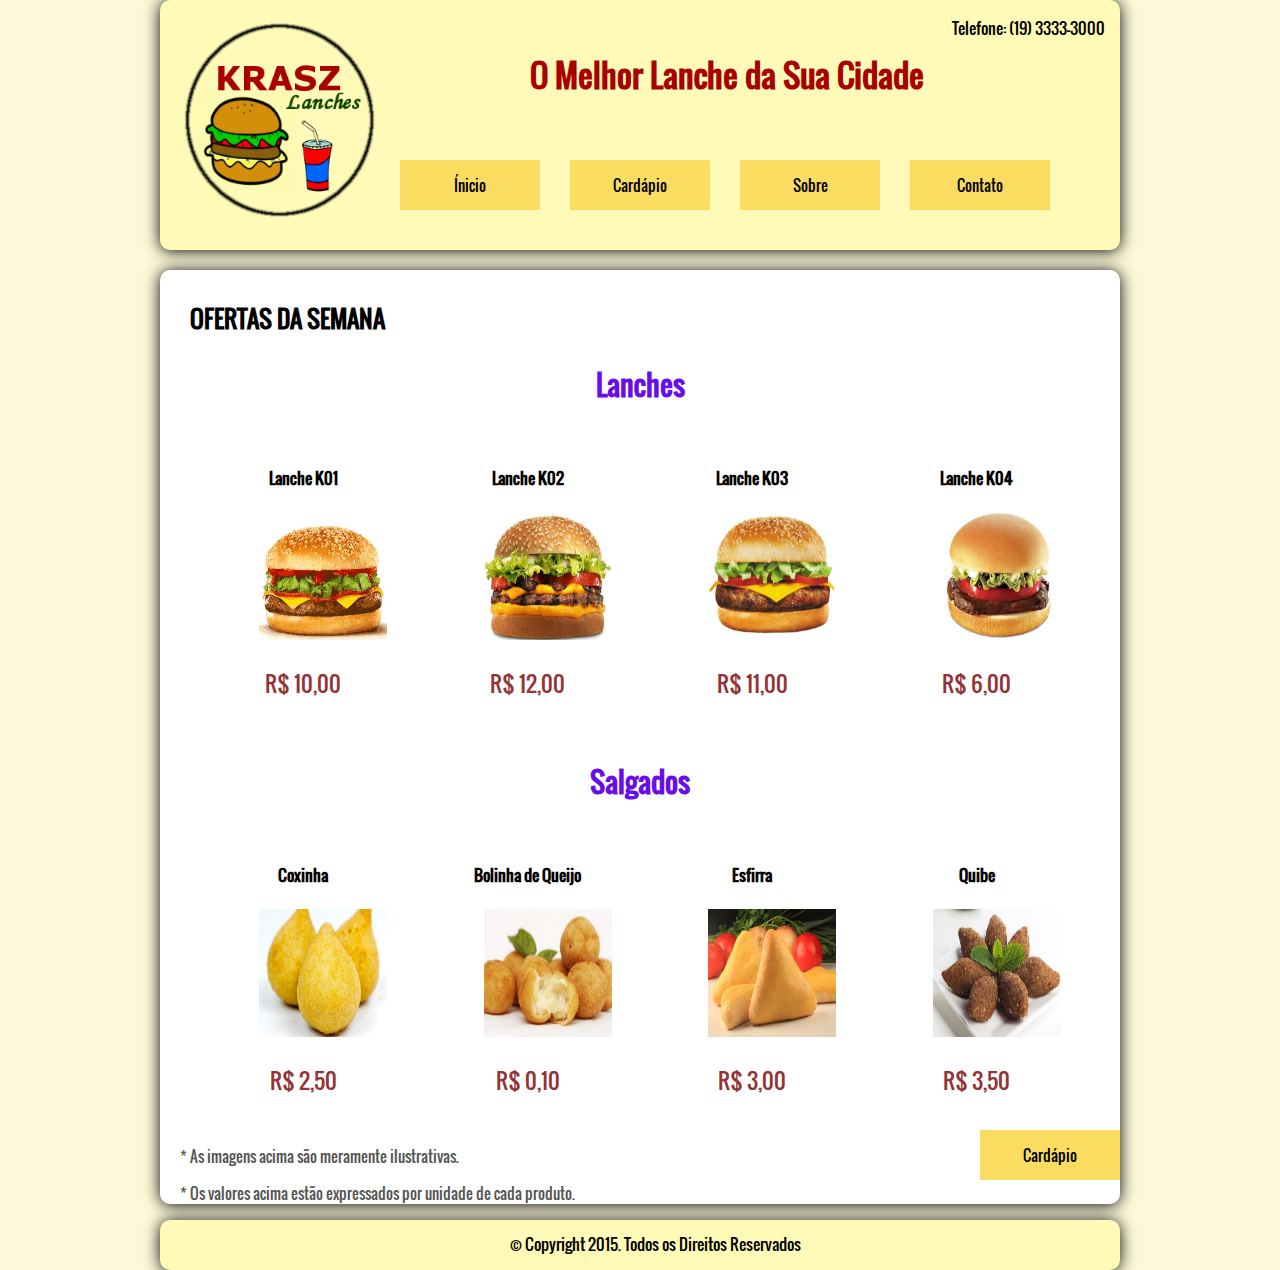
<file: index.html>
<!DOCTYPE html>
<html lang='pt-br'>
  <head>
    <meta charset='utf-8'>
    <link type="text/css" rel='stylesheet' href="css/index.css">
  </head>
  <body>
    <header>
      <img class='logotipo' src='imagens/Logotipo.png' alt='Logotipo Krasz Lanches' title='Krasz Lanches'>
      <h1> O Melhor Lanche da Sua Cidade </h1>
      <p class='telefone'> Telefone: (19) 3333-3000 </p>
      <nav>
        <form class='navegacao' action='index.html'>
          <button class='menu' type="submit"> Ínicio </button>
        </form>
        <form class='navegacao' action='pages/cardapio.html'>
          <button class='menu' type="submit"> Cardápio </button>
        </form>
        <form class='navegacao' action='pages/sobre.html'>
          <button class='menu' type="submit"> Sobre </button>
        </form>
        <form class='navegacao' action='pages/contato.html'>
          <button class='menu' type="submit"> Contato </button>
        </form>
      </nav>
    </header>
    <section>
      <h2> OFERTAS DA SEMANA</h2>
      <article class='ofertas'>
        <h3 class='titulo-ofertas'> Lanches </h3>
        <table>
            <tr>
              <td>
                <h4> Lanche K01 </h4>
                <img class='imagens-ofertas' src="imagens/Lanche K01.gif" alt='Lanche K01' title="Lanche K01">
                <p class='preco'> R$ 10,00</p>
              </td>
              <td>
                <h4> Lanche K02 </h4>
                <img class='imagens-ofertas' src='imagens/Lanche K02.jpg' alt='Lanche K02' title="Lanche K02">
                <p class='preco'> R$ 12,00</p>
              </td>
              <td>
                <h4> Lanche K03 </h4>
                <img class='imagens-ofertas' src='imagens/Lanche K03.jpg' alt='Lanche K03' title="Lanche K03">
                <p class='preco'> R$ 11,00 </p>
              </td>
              <td>
                <h4> Lanche K04 </h4>
                <img class='imagens-ofertas' src='imagens/Lanche K04.jpg' alt='Lanche K04' title="Lanche K04">
                <p class='preco'> R$ 6,00<p>
              </td>
            </tr>
        </table>
      </article>
        <article class='ofertas'>
        <h3 class='titulo-ofertas'> Salgados </h3>
        <table>
            <tr>
              <td>
                <h4> Coxinha </h4>
                <img class='imagens-ofertas' src="imagens/Coxinha.jpg " alt='Lanche K01' title="Lanche K01">
                <p class='preco'> R$ 2,50</p>
              </td>
              <td>
                <h4> Bolinha de Queijo </h4>
                <img class='imagens-ofertas' src='imagens/Bolinha de Queijo.jpg' alt='Lanche K02' title="Lanche K02">
                <p class='preco'> R$ 0,10</p>
              </td>
              <td>
                <h4> Esfirra </h4>
                <img class='imagens-ofertas' src='imagens/Esfirra.jpg' alt='Lanche K03' title="Lanche K03">
                <p class='preco'> R$ 3,00 </p>
              </td>
              <td>
                <h4> Quibe </h4>
                <img class='imagens-ofertas' src='imagens/Quibe.jpg' alt='Lanche K04' title="Lanche K04">
                <p class='preco'> R$ 3,50<p>
              </td>
            </tr>
        </table>
      </article>
      <form class='botao' action='pages/cardapio.html'>
          <button class='menu' type="submit"> Cardápio </button>
      </form>
      <p class='observacoes'>* As imagens acima são meramente ilustrativas. </p>
      <p class='observacoes'>* Os valores acima estão expressados por unidade de cada produto. </p>
    </section>
    <footer>
        <p> &#169; Copyright 2015. Todos os Direitos Reservados </p>
    </footer>
  </body>
</html>
</file>
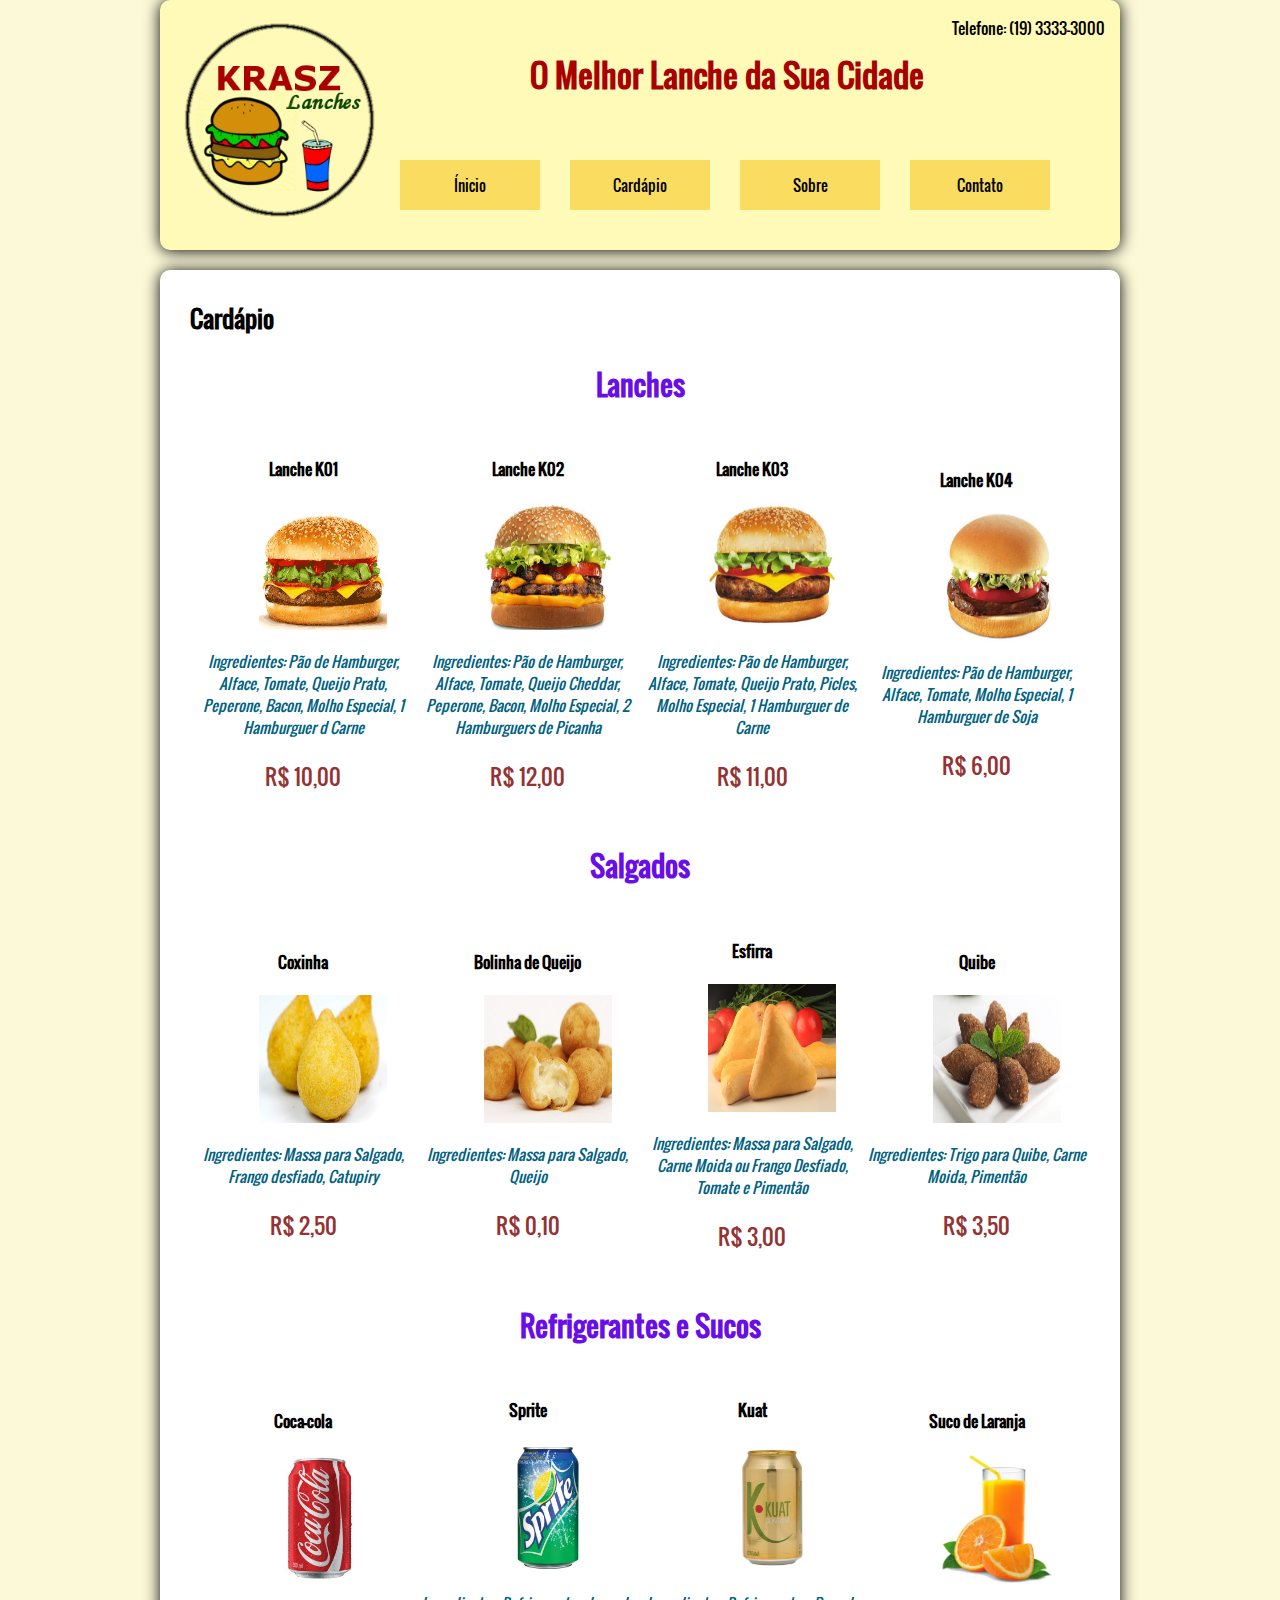
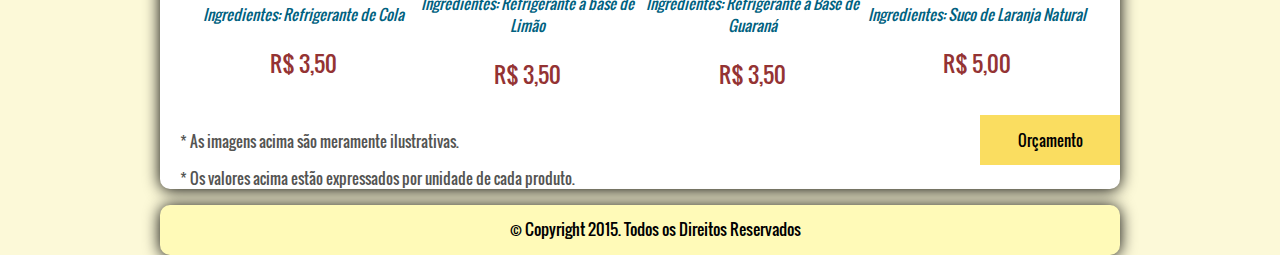
<file: pages/cardapio.html>
<!DOCTYPE html>
<html lang='pt-br'>
  <head>
    <meta charset='utf-8'>
    <link type="text/css" rel='stylesheet' href="../css/index.css">
    <link type="text/css" rel='stylesheet' href="../css/cardapio.css">
  </head>
  <body>
    <header>
      <img class='logotipo' src='../imagens/Logotipo.png' alt='Logotipo Krasz Lanches' title='Krasz Lanches'>
      <h1> O Melhor Lanche da Sua Cidade </h1>
      <p class='telefone'> Telefone: (19) 3333-3000 </p>
      <nav>
        <form class='navegacao' action='../index.html'>
          <button class='menu' type="submit"> Ínicio </button>
        </form>
        <form class='navegacao' action='cardapio.html'>
          <button class='menu' type="submit"> Cardápio </button>
        </form>
        <form class='navegacao' action='sobre.html'>
          <button class='menu' type="submit"> Sobre </button>
        </form>
        <form class='navegacao' action='contato.html'>
          <button class='menu' type="submit"> Contato </button>
        </form>
      </nav>
    </header>
    <section>
      <h2> Cardápio</h2>
      <article class='ofertas'>
        <h3 class='titulo-ofertas'> Lanches </h3>
        <table>
            <tr>
              <td>
                <h4> Lanche K01 </h4>
                <img class='imagens-ofertas' src="../imagens/Lanche K01.gif" alt='Lanche K01' title="Lanche K01">
                <p class='descricao'> Ingredientes: Pão de Hamburger, Alface, Tomate, Queijo Prato,
                  Peperone, Bacon, Molho Especial, 1 Hamburguer d Carne</p>
                <p class='preco'> R$ 10,00</p>
              </td>
              <td>
                <h4> Lanche K02 </h4>
                <img class='imagens-ofertas' src='../imagens/Lanche K02.jpg' alt='Lanche K02' title="Lanche K02">
                <p class='descricao'> Ingredientes: Pão de Hamburger, Alface, Tomate, Queijo Cheddar,
                  Peperone, Bacon, Molho Especial, 2 Hamburguers de Picanha</p>
                <p class='preco'> R$ 12,00</p>
              </td>
              <td>
                <h4> Lanche K03 </h4>
                <img class='imagens-ofertas' src='../imagens/Lanche K03.jpg' alt='Lanche K03' title="Lanche K03">
                <p class='descricao'> Ingredientes: Pão de Hamburger, Alface, Tomate, Queijo Prato,
                  Picles, Molho Especial, 1 Hamburguer de Carne</p>
                <p class='preco'> R$ 11,00 </p>
              </td>
              <td>
                <h4> Lanche K04 </h4>
                <img class='imagens-ofertas' src='../imagens/Lanche K04.jpg' alt='Lanche K04' title="Lanche K04">
                <p class='descricao'> Ingredientes: Pão de Hamburger, Alface, Tomate, Molho Especial, 1 Hamburguer
                 de Soja</p>
                <p class='preco'> R$ 6,00<p>
              </td>
            </tr>
        </table>
      </article>
        <article class='ofertas'>
        <h3 class='titulo-ofertas'> Salgados </h3>
        <table>
            <tr>
              <td>
                <h4> Coxinha </h4>
                <img class='imagens-ofertas' src="../imagens/Coxinha.jpg " alt='Lanche K01' title="Lanche K01">
                <p class='descricao'> Ingredientes: Massa para Salgado, Frango desfiado, Catupiry</p>
                <p class='preco'> R$ 2,50</p>
              </td>
              <td>
                <h4> Bolinha de Queijo </h4>
                <img class='imagens-ofertas' src='../imagens/Bolinha de Queijo.jpg' alt='Lanche K02' title="Lanche K02">
                <p class='descricao'> Ingredientes: Massa para Salgado, Queijo</p>
                <p class='preco'> R$ 0,10</p>
              </td>
              <td>
                <h4> Esfirra </h4>
                <img class='imagens-ofertas' src='../imagens/Esfirra.jpg' alt='Lanche K03' title="Lanche K03">
                <p class='descricao'> Ingredientes: Massa para Salgado, Carne Moida ou Frango Desfiado, Tomate
                 e Pimentão</p>
                <p class='preco'> R$ 3,00 </p>
              </td>
              <td>
                <h4> Quibe </h4>
                <img class='imagens-ofertas' src='../imagens/Quibe.jpg' alt='Lanche K04' title="Lanche K04">
                <p class='descricao'> Ingredientes: Trigo para Quibe, Carne Moida, Pimentão</p>
                <p class='preco'> R$ 3,50<p>
              </td>
            </tr>
        </table>
      </article>
      <article class='ofertas'>
      <h3 class='titulo-ofertas'> Refrigerantes e Sucos </h3>
      <table>
          <tr>
            <td>
              <h4> Coca-cola </h4>
              <img class='imagens-ofertas' src="../imagens/coca-cola-lata.jpg " alt='Lanche K01' title="Lanche K01">
              <p class='descricao'> Ingredientes: Refrigerante de Cola</p>
              <p class='preco'> R$ 3,50</p>
            </td>
            <td>
              <h4> Sprite </h4>
              <img class='imagens-ofertas' src='../imagens/lata-sprite.png' alt='Lanche K02' title="Lanche K02">
              <p class='descricao'> Ingredientes: Refrigerante a base de Limão</p>
              <p class='preco'> R$ 3,50</p>
            </td>
            <td>
              <h4> Kuat </h4>
              <img class='imagens-ofertas' src='../imagens/lata-kuat.jpg' alt='Lanche K03' title="Lanche K03">
              <p class='descricao'> Ingredientes: Refrigerante a Base de Guaraná</p>
              <p class='preco'> R$ 3,50 </p>
            </td>
            <td>
              <h4> Suco de Laranja </h4>
              <img class='imagens-ofertas' src='../imagens/suco-de-laranja.png' alt='Lanche K04' title="Lanche K04">
              <p class='descricao'> Ingredientes: Suco de Laranja Natural</p>
              <p class='preco'> R$ 5,00<p>
            </td>
          </tr>
      </table>
    </article>
      <form class='botao' action='contato.html'>
          <button class='menu' type="submit"> Orçamento </button>
      </form>
      <p class='observacoes'>* As imagens acima são meramente ilustrativas. </p>
      <p class='observacoes'>* Os valores acima estão expressados por unidade de cada produto. </p>
    </section>
    <footer>
        <p> &#169; Copyright 2015. Todos os Direitos Reservados </p>
    </footer>
  </body>
</html>
</file>
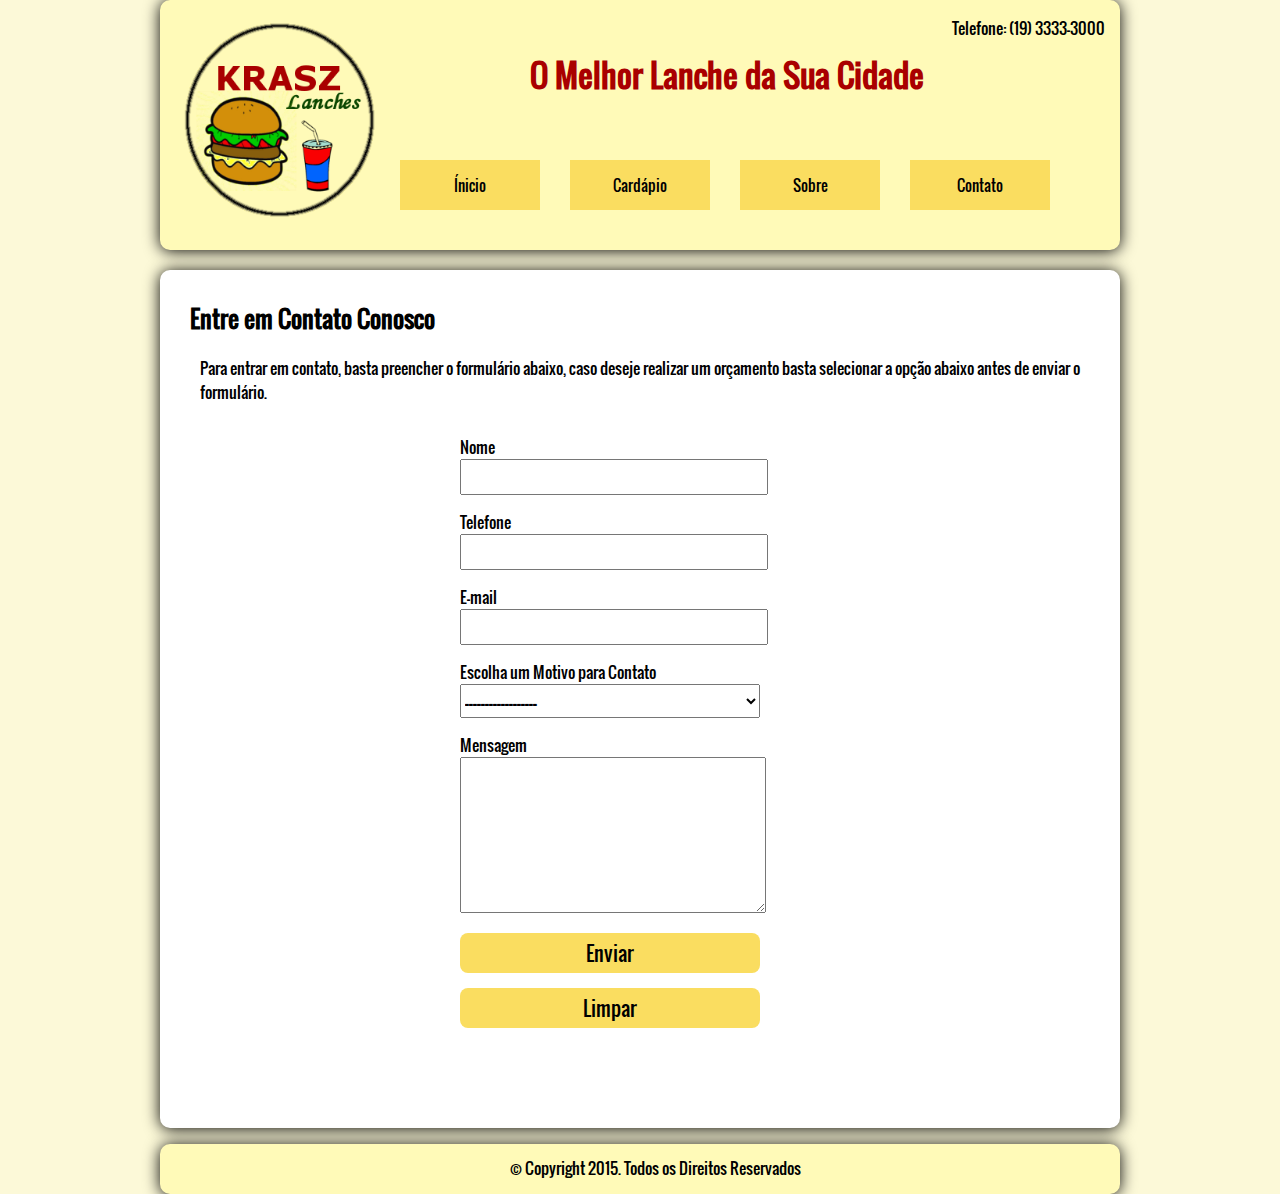
<file: pages/contato.html>
<!DOCTYPE html>
<html lang='pt-br'>
  <head>
    <meta charset='utf-8'>
    <link type="text/css" rel='stylesheet' href="../css/index.css">
    <link type="text/css" rel='stylesheet' href="../css/contato.css">
  </head>
  <body>
    <header>
      <img class='logotipo' src='../imagens/Logotipo.png' alt='Logotipo Krasz Lanches' title='Krasz Lanches'>
      <h1> O Melhor Lanche da Sua Cidade </h1>
      <p class='telefone'> Telefone: (19) 3333-3000 </p>
      <nav>
        <form class='navegacao' action='../index.html'>
          <button class='menu' type="submit"> Ínicio </button>
        </form>
        <form class='navegacao' action='cardapio.html'>
          <button class='menu' type="submit"> Cardápio </button>
        </form>
        <form class='navegacao' action='sobre.html'>
          <button class='menu' type="submit"> Sobre </button>
        </form>
        <form class='navegacao' action='contato.html'>
          <button class='menu' type="submit"> Contato </button>
        </form>
      </nav>
    </header>
    <section>
      <h2> Entre em Contato Conosco </h2>
      <p> Para entrar em contato, basta preencher o formulário abaixo, caso deseje realizar
        um orçamento basta selecionar a opção abaixo antes de enviar o formulário.</p>
      <form action='obrigado.html'>
        <label> Nome </label>
        <input type="text" name='nome' required/>
        <label> Telefone </label>
        <input type="tel" name='telefone' required />
        <label> E-mail </label>
        <input type="email" name='nome' required/>
        <label> Escolha um Motivo para Contato </label>
        <select value='Escolha um Tipo'>
          <option> ------------------</option>
          <option> Realizar Orçamento </option>
          <option> Entrar em Contato </option>
        </select>
        <label> Mensagem </label>
        <textarea></textarea>
        <button class='botao' type='submit'> Enviar </button>
        <button class='botao' type='reset'> Limpar </button>
      </form>
    </section>
    <footer>
        <p> &#169; Copyright 2015. Todos os Direitos Reservados </p>
    </footer>
  </body>
</html>
</file>
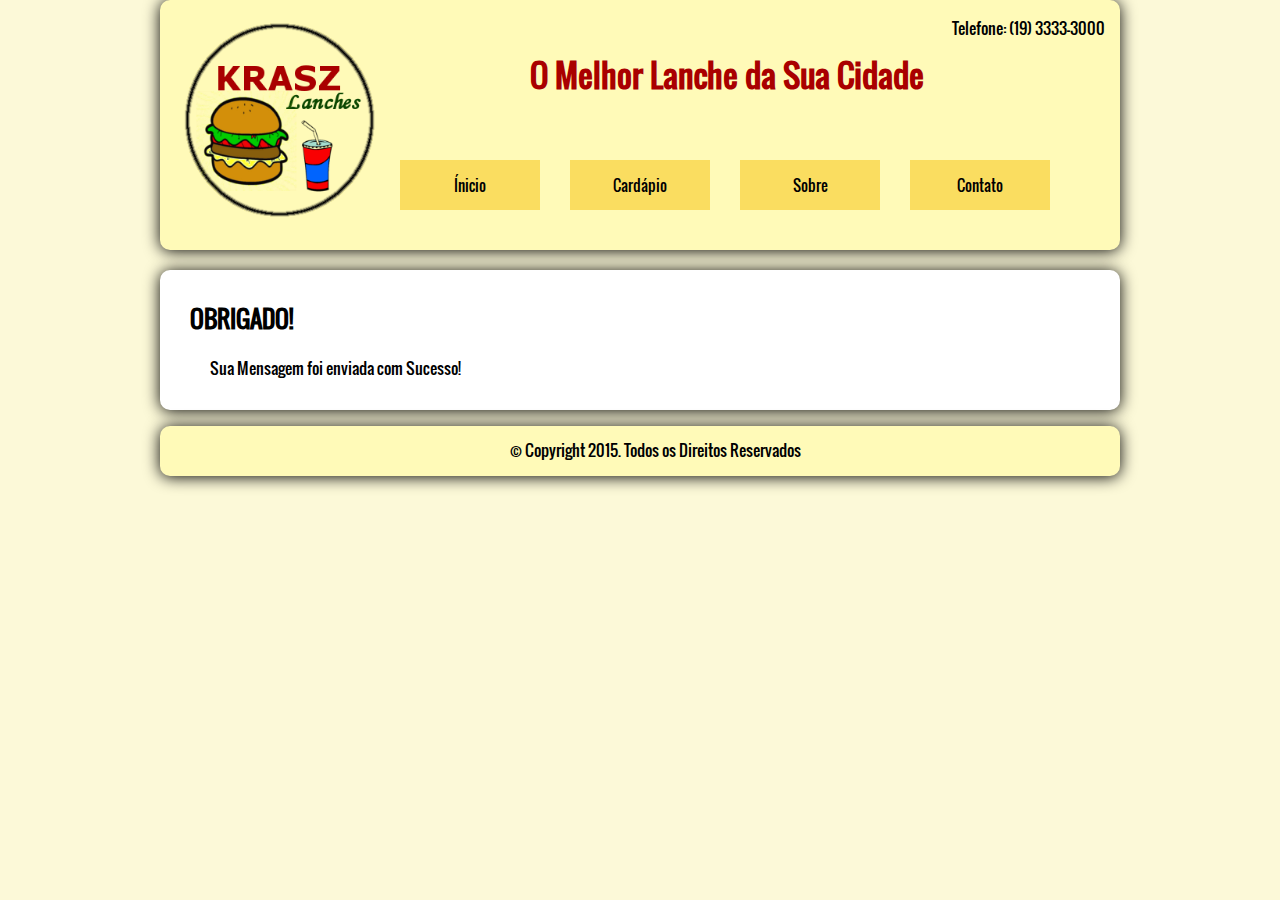
<file: pages/obrigado.html>
<!DOCTYPE html>
<html lang='pt-br'>
  <head>
    <meta charset='utf-8'>
    <link type="text/css" rel='stylesheet' href="../css/index.css">
    <link type="text/css" rel='stylesheet' href="../css/obrigado.css">
  </head>
  <body>
    <header>
      <img class='logotipo' src='../imagens/Logotipo.png' alt='Logotipo Krasz Lanches' title='Krasz Lanches'>
      <h1> O Melhor Lanche da Sua Cidade </h1>
      <p class='telefone'> Telefone: (19) 3333-3000 </p>
      <nav>
        <form class='navegacao' action='../index.html'>
          <button class='menu' type="submit"> Ínicio </button>
        </form>
        <form class='navegacao' action='cardapio.html'>
          <button class='menu' type="submit"> Cardápio </button>
        </form>
        <form class='navegacao' action='sobre.html'>
          <button class='menu' type="submit"> Sobre </button>
        </form>
        <form class='navegacao' action='contato.html'>
          <button class='menu' type="submit"> Contato </button>
        </form>
      </nav>
    </header>
    <section>
      <h2> OBRIGADO! </h2>
      <p> Sua Mensagem foi enviada com Sucesso!</p>
    </section>
    <footer>
        <p> &#169; Copyright 2015. Todos os Direitos Reservados </p>
    </footer>
  </body>
</html>
</file>
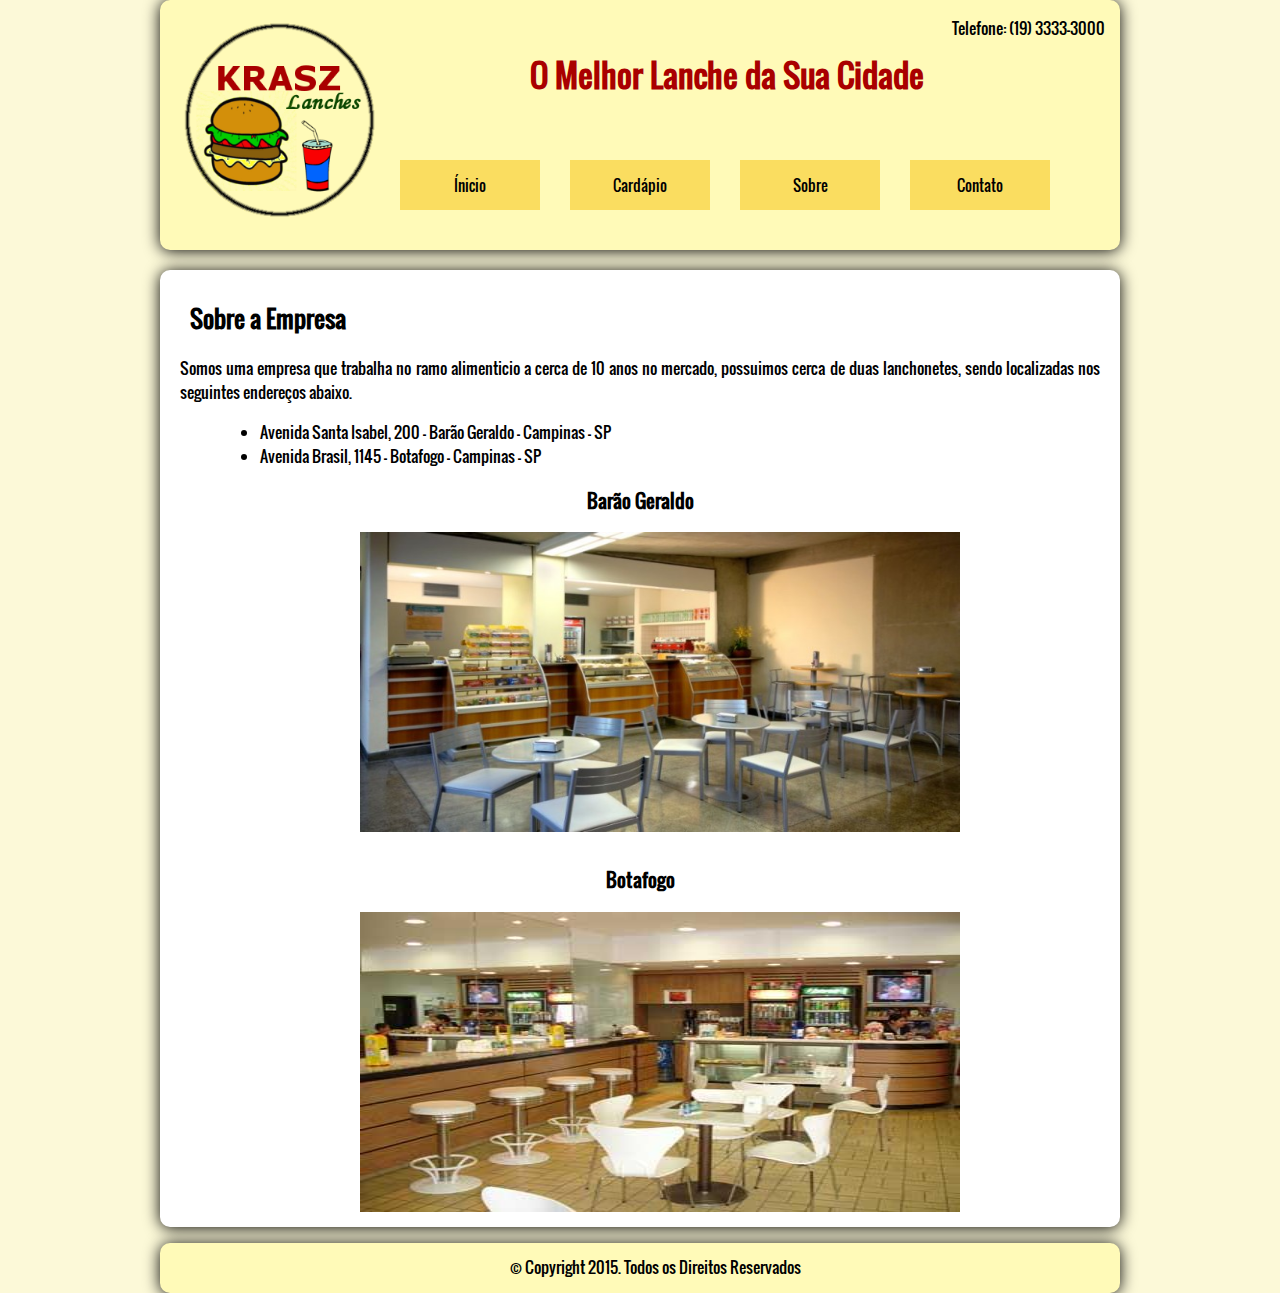
<file: pages/sobre.html>
<!DOCTYPE html>
<html lang='pt-br'>
  <head>
    <meta charset='utf-8'>
    <link type="text/css" rel='stylesheet' href="../css/index.css">
    <link type="text/css" rel='stylesheet' href="../css/sobre.css">
  </head>
  <body>
    <header>
      <img class='logotipo' src='../imagens/Logotipo.png' alt='Logotipo Krasz Lanches' title='Krasz Lanches'>
      <h1> O Melhor Lanche da Sua Cidade </h1>
      <p class='telefone'> Telefone: (19) 3333-3000 </p>
      <nav>
        <form class='navegacao' action='../index.html'>
          <button class='menu' type="submit"> Ínicio </button>
        </form>
        <form class='navegacao' action='cardapio.html'>
          <button class='menu' type="submit"> Cardápio </button>
        </form>
        <form class='navegacao' action='sobre.html'>
          <button class='menu' type="submit"> Sobre </button>
        </form>
        <form class='navegacao' action='contato.html'>
          <button class='menu' type="submit"> Contato </button>
        </form>
      </nav>
    </header>
    <section>
      <h2> Sobre a Empresa</h2>
      <p> Somos uma empresa que trabalha no ramo alimenticio a cerca de 10 anos no mercado, possuimos cerca de duas
        lanchonetes, sendo localizadas nos seguintes endereços abaixo.</p>
        <ul>
          <li> Avenida Santa Isabel, 200 - Barão Geraldo - Campinas - SP </li>
          <li> Avenida Brasil, 1145 - Botafogo - Campinas - SP</li>
        </ul>
        <h3> Barão Geraldo </h3>
        <img class='imagens'src='../imagens/Lanchonete Barão Geraldo.jpg' alt='Lanchonete Barão Geraldo' title='Lanchonete Barão Geraldo'>
        <h3> Botafogo </h3>
        <img class='imagens' src='../imagens/Botafogo.jpg' alt='Lanchonete Barão Geraldo' title='Lanchonete Barão Geraldo'>
    </section>
    <footer>
        <p> &#169; Copyright 2015. Todos os Direitos Reservados </p>
    </footer>
  </body>
</html>
</file>
<file: css/index.css>
/**********************************************
 *     TRABALHO 01 - DESENVOLVIMENTO WEB      *
 *                                            *
 * AUTOR: Gabriel Sousa Kraszczuk             *
 * PRONTUÁRIO: 135025-1                       *
 * DATA: 28/09/2015                           *
 * PAGINA HTML: index.html                    *
 **********************************************/
 @font-face{
 	font-family: OswaldLocal;
 	src:url(../fonts/Oswald-Regular.ttf);
 }
 body{
   width: 960px;
   margin: 0 auto;
   font-family: OswaldLocal;
   background-color:#fcf9d8;
 }
 h1{
   margin 0 auto;
   padding-top: 30px;
   padding-left: 150px;
   float: left;
   color: #a90000;
 }
 h2{
   padding-left: 30px;
   padding-top: 30px;
 }
 nav{
   float: left;
   height: 100px;

 }
 header{
    height: 250px;
    border-radius: 10px;
    background-color: #fffab8;
    box-shadow: 0 1px 16px #000000;
 }
 section{
   background-color: #ffffff;
   border-radius: 10px;
   box-shadow: 0 1px 16px #000000;
 }
 table{
   width: 100%;
   padding-left: 30px;
   padding-right: 30px;
   height: 300px;
 }
 td{
   width: 224px;
   text-align: center;
 }
 .logotipo{
   float: left;
   padding-top: 20px;
   padding-left: 20px;
   width: 200px;
   height: 200px;
 }
 .imagens-ofertas{
   padding-left: 40px;
   width: 128px;
   height: 128px;
 }
 .telefone{
   float: right;
   padding-right: 15px;
 }
 .navegacao{
   float:left;
   margin-top: 40px;
   margin-left: 10px;
   padding: 0px 10px;
 }
 .menu{
   width: 140px;
   height: 50px;
   font-family: OswaldLocal;
   font-size: 15px;
   border: none;
   background-color: #fadd60;
 }
 .menu:hover{
   background-color: #a90000;
   color:#ffffff;
 }
 .titulo-ofertas{
   text-align: center;
   font-size: 28px;
  color: #690ee8;
 }
 .observacoes{
   color: #545452;
   font-size: 15px;
   padding-left: 20px;
 }
 .preco{
   color: #943333;
   font-size: 22px;
 }
 .botao{
   float: right;
 }
 footer{
   padding-left: 350px;
   height: 50px;
   border-radius: 10px;
   background-color: #fffab8;
   box-shadow: 0 1px 16px #000000;
 }
 footer p{
   padding-top: 12px;
 }
</file>
<file: css/cardapio.css>
.descricao{
  font-style: italic;
  font-size: 15px;
  text-align: center;
  color: #006180; 
}
</file>
<file: css/contato.css>
form label{
  display: block;
  padding-top: 15px;
}
form{
  padding-left: 300px;
  padding-bottom: 100px;
}
form input{
  width: 300px;
  height: 30px;
  font-size: 20px;
  font-family: OswaldLocal;
  color:#f14747;

}
form select{
  width: 300px;
  font-size: 20px;
  font-family: OswaldLocal;
}
form textarea{
  width: 300px;
  font-family: OswaldLocal;
  color:#f14747;
  height: 150px;
}
.botao{
  width: 300px;
  float: none;
  display: block;
  font-family: OswaldLocal;
  font-size: 20px;
  border: none;
	height: 40px;
	border-radius: 8px;
	margin-top: 15px;
	background-color: #fadd60;
	color:#000000;
}
.botao:hover{
  background-color: #a90000;
  color:#ffffff;
}
section p{
  padding-left: 40px;
  padding-right: 40px;
  text-align: justify;
}
</file>
<file: css/obrigado.css>
section p{
  padding-bottom: 30px;
  padding-left: 50px;
}
</file>
<file: css/sobre.css>
section p{
  padding-left: 20px;
  padding-right: 20px;
  text-align: justify;
}
section ul{
  padding-left: 100px;
}
h3{
  text-align: center;
}
.imagens{
  padding-left: 200px;
  padding-bottom: 10px;
  width: 600px;
  height: 300px;
}
</file>
